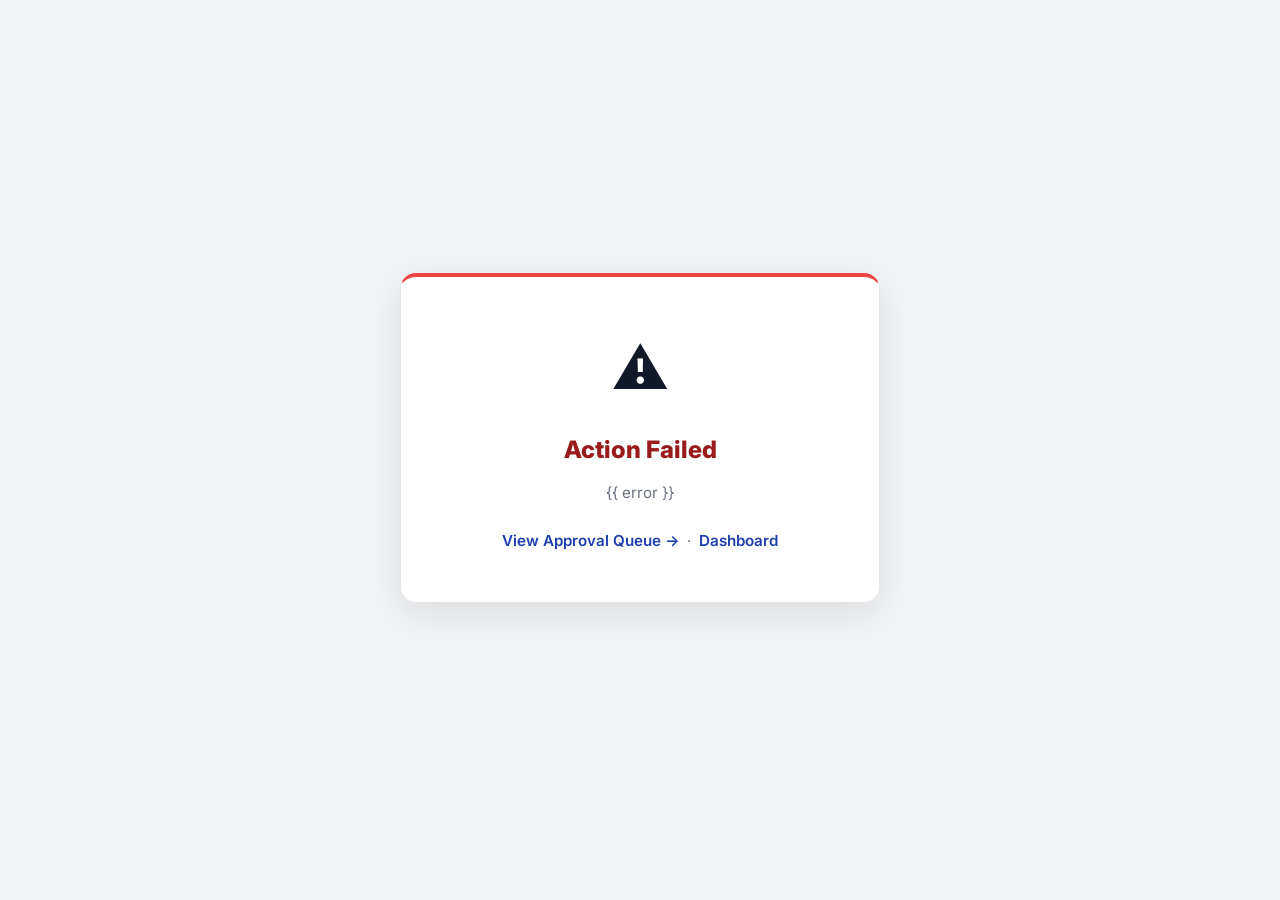
<file: templates/email_action_error.html>
<!DOCTYPE html>
<html lang="en">
<head>
    <meta charset="UTF-8">
    <meta name="viewport" content="width=device-width, initial-scale=1.0">
    <title>Error — PaintQuote Pro</title>
    <link rel="stylesheet" href="/static/css/style.css">
    <style>
        body { background:#f3f4f6; display:flex; align-items:center; justify-content:center; min-height:100vh; margin:0; font-family:'Inter',sans-serif; }
        .card { background:white; border-radius:16px; padding:3rem; text-align:center; max-width:480px; width:100%; box-shadow:0 10px 40px rgba(0,0,0,0.1); border-top:4px solid #ef4444; }
        h1 { font-size:1.5rem; font-weight:800; color:#991b1b; margin:1rem 0 0.75rem; }
        p { color:#6b7280; font-size:0.95rem; line-height:1.6; }
        a { color:#1e40af; font-weight:600; text-decoration:none; }
    </style>
</head>
<body>
    <div class="card">
        <div style="font-size:3.5rem">⚠️</div>
        <h1>Action Failed</h1>
        <p>{{ error }}</p>
        <p style="margin-top:1.5rem">
            <a href="/approval-queue">View Approval Queue →</a>
            &nbsp;·&nbsp;
            <a href="/dashboard">Dashboard</a>
        </p>
    </div>
</body>
</html>
</file>
<file: static/css/style.css>
/* ══════════════════════════════════════════════════════════════
   PaintQuote Pro — style.css
   LIGHT PROFESSIONAL THEME
   Based on: Fresh Coat Painters, Improovy, Emerald Pro Painting
   ══════════════════════════════════════════════════════════════ */

@import url('https://fonts.googleapis.com/css2?family=Inter:wght@300;400;500;600;700;800&display=swap');

/* ── Design Tokens ─────────────────────────────────────────── */
:root {
    /* Backgrounds */
    --bg:          #ffffff;
    --bg-page:     #f8fafc;
    --bg-card:     #ffffff;
    --bg-muted:    #f9fafb;

    /* Brand */
    --brand:       #1e40af;
    --brand-light: #3b82f6;
    --brand-dark:  #1e3a8a;
    --orange:      #f97316;
    --orange-dark: #ea580c;
    --green:       #10b981;
    --green-dark:  #059669;

    /* Text */
    --text:        #111827;
    --text-sec:    #374151;
    --text-muted:  #6b7280;
    --text-light:  #9ca3af;

    /* Borders & Shadows */
    --border:      #e5e7eb;
    --border-dark: #d1d5db;
    --shadow-sm:   0 1px 3px rgba(0,0,0,0.10), 0 1px 2px rgba(0,0,0,0.06);
    --shadow-md:   0 4px 6px rgba(0,0,0,0.07), 0 2px 4px rgba(0,0,0,0.06);
    --shadow-lg:   0 10px 15px rgba(0,0,0,0.08), 0 4px 6px rgba(0,0,0,0.05);

    /* State colours */
    --success-bg:  #d1fae5;  --success-text: #065f46;
    --warning-bg:  #fef3c7;  --warning-text: #92400e;
    --danger-bg:   #fee2e2;  --danger-text:  #991b1b;
    --info-bg:     #dbeafe;  --info-text:    #1e40af;
    --amber-bg:    #fef9c3;  --amber-text:   #713f12;

    /* Layout */
    --radius:      12px;
    --radius-sm:   8px;
    --radius-xs:   6px;
    --transition:  all 0.2s ease-in-out;
}

/* ── Reset ──────────────────────────────────────────────────── */
*, *::before, *::after { margin: 0; padding: 0; box-sizing: border-box; }
html { scroll-behavior: smooth; }

body {
    font-family: 'Inter', -apple-system, BlinkMacSystemFont, 'Segoe UI', Roboto, sans-serif;
    background: var(--bg-page);
    color: var(--text);
    line-height: 1.6;
    font-size: 16px;
    min-height: 100vh;
}

/* ── Navbar ─────────────────────────────────────────────────── */
.navbar {
    background: var(--bg);
    border-bottom: 1px solid var(--border);
    height: 64px;
    display: flex;
    justify-content: space-between;
    align-items: center;
    padding: 0 2rem;
    position: sticky;
    top: 0;
    z-index: 50;
    box-shadow: 0 1px 3px rgba(0,0,0,0.06);
}

.nav-brand {
    font-size: 1.25rem;
    font-weight: 700;
    color: var(--brand);
    text-decoration: none;
    letter-spacing: -0.3px;
    display: flex;
    align-items: center;
    gap: 0.4rem;
}

.nav-links {
    display: flex;
    align-items: center;
    gap: 0.25rem;
}

.nav-links a {
    color: var(--text-sec);
    text-decoration: none;
    padding: 0.45rem 1rem;
    border-radius: var(--radius-xs);
    font-size: 0.9rem;
    font-weight: 500;
    transition: var(--transition);
    white-space: nowrap;
}

.nav-links a:hover  { color: var(--brand); background: var(--info-bg); }
.nav-links a.active { color: var(--brand); background: var(--info-bg); font-weight: 600; }

.nav-badge {
    background: var(--orange);
    color: white;
    font-size: 0.7rem;
    font-weight: 700;
    padding: 0.1rem 0.45rem;
    border-radius: 20px;
    margin-left: 0.35rem;
    vertical-align: middle;
    display: inline-block;
}

/* Mobile hamburger */
.hamburger {
    display: none;
    flex-direction: column;
    gap: 5px;
    cursor: pointer;
    padding: 6px;
    border-radius: var(--radius-xs);
    background: none;
    border: none;
}
.hamburger span {
    display: block;
    width: 22px;
    height: 2px;
    background: var(--text-sec);
    border-radius: 2px;
    transition: var(--transition);
}

/* Mobile nav drawer */
.mobile-nav {
    display: none;
    position: fixed;
    inset: 0;
    z-index: 200;
}
.mobile-nav-overlay {
    position: absolute;
    inset: 0;
    background: rgba(0,0,0,0.4);
}
.mobile-nav-drawer {
    position: absolute;
    right: 0;
    top: 0;
    bottom: 0;
    width: 260px;
    background: var(--bg);
    padding: 2rem 1.5rem;
    display: flex;
    flex-direction: column;
    gap: 0.5rem;
    box-shadow: var(--shadow-lg);
}
.mobile-nav-drawer a {
    display: block;
    color: var(--text-sec);
    text-decoration: none;
    padding: 0.75rem 1rem;
    border-radius: var(--radius-xs);
    font-weight: 500;
    transition: var(--transition);
}
.mobile-nav-drawer a:hover { background: var(--bg-muted); color: var(--brand); }
.mobile-nav-close {
    position: absolute;
    top: 1rem;
    right: 1rem;
    background: none;
    border: none;
    font-size: 1.5rem;
    cursor: pointer;
    color: var(--text-muted);
}
.mobile-nav.open { display: block; }

/* ── Container ──────────────────────────────────────────────── */
.container {
    max-width: 1100px;
    margin: 0 auto;
    padding: 2rem 1.5rem;
}
.container-wide {
    max-width: 1280px;
    margin: 0 auto;
    padding: 2rem 1.5rem;
}

/* ── Flash messages ─────────────────────────────────────────── */
.flash-container { max-width: 1100px; margin: 0 auto; padding: 0.75rem 1.5rem 0; }
.flash {
    padding: 0.875rem 1.25rem;
    border-radius: var(--radius-sm);
    font-size: 0.9rem;
    font-weight: 500;
    margin-bottom: 0.5rem;
    display: flex;
    align-items: center;
    gap: 0.75rem;
}
.flash-warning { background: var(--warning-bg); color: var(--warning-text); border: 1px solid #fde68a; }
.flash-error   { background: var(--danger-bg);  color: var(--danger-text);  border: 1px solid #fca5a5; }
.flash-success { background: var(--success-bg); color: var(--success-text); border: 1px solid #6ee7b7; }
.flash-info    { background: var(--info-bg);    color: var(--info-text);    border: 1px solid #93c5fd; }

/* ── Email failure banner ───────────────────────────────────── */
.email-fail-banner {
    background: var(--warning-bg);
    border: 1px solid #fde68a;
    color: var(--warning-text);
    padding: 0.875rem 1.5rem;
    font-size: 0.9rem;
    font-weight: 600;
    text-align: center;
    display: none;
}
.email-fail-banner.visible { display: block; }

/* ── Hero ───────────────────────────────────────────────────── */
.hero-section {
    background: linear-gradient(135deg, #1e40af 0%, #3b82f6 100%);
    min-height: 500px;
    display: flex;
    align-items: center;
    position: relative;
    overflow: hidden;
    padding: 4rem 2rem;
}

.hero-section::before {
    content: '';
    position: absolute;
    top: -80px; right: -80px;
    width: 400px; height: 400px;
    border-radius: 50%;
    background: rgba(255,255,255,0.06);
    pointer-events: none;
}
.hero-section::after {
    content: '';
    position: absolute;
    bottom: -120px; left: -60px;
    width: 350px; height: 350px;
    border-radius: 50%;
    background: rgba(255,255,255,0.04);
    pointer-events: none;
}

.hero-inner {
    max-width: 1100px;
    margin: 0 auto;
    width: 100%;
    display: grid;
    grid-template-columns: 1fr 1fr;
    gap: 4rem;
    align-items: center;
    position: relative;
    z-index: 2;
}

.hero-content {}
.hero-badge {
    display: inline-flex;
    align-items: center;
    gap: 0.5rem;
    background: rgba(255,255,255,0.15);
    border: 1px solid rgba(255,255,255,0.25);
    color: #bfdbfe;
    padding: 0.4rem 1rem;
    border-radius: 20px;
    font-size: 0.8rem;
    font-weight: 600;
    margin-bottom: 1.25rem;
    letter-spacing: 0.5px;
    text-transform: uppercase;
}

.hero-content h1 {
    font-size: 3rem;
    font-weight: 800;
    color: #ffffff;
    line-height: 1.15;
    letter-spacing: -1px;
    margin-bottom: 1rem;
}

.hero-content p {
    color: #bfdbfe;
    font-size: 1.1rem;
    line-height: 1.7;
    margin-bottom: 2rem;
    max-width: 420px;
}

.hero-cta {
    display: inline-flex;
    align-items: center;
    gap: 0.5rem;
    background: var(--orange);
    color: white;
    padding: 0.9rem 2rem;
    border-radius: var(--radius-sm);
    font-weight: 700;
    font-size: 1rem;
    text-decoration: none;
    transition: var(--transition);
    box-shadow: 0 4px 14px rgba(249,115,22,0.4);
}
.hero-cta:hover {
    background: var(--orange-dark);
    transform: translateY(-2px);
    box-shadow: 0 6px 20px rgba(249,115,22,0.45);
}

/* Hero right: abstract CSS paint graphic */
.hero-graphic {
    display: flex;
    align-items: center;
    justify-content: center;
    position: relative;
}
.hero-art {
    position: relative;
    width: 320px;
    height: 280px;
}
.hero-art .paint-blob {
    position: absolute;
    border-radius: 60% 40% 70% 30% / 50% 60% 40% 50%;
}
.hero-art .blob-1 {
    width: 200px; height: 180px;
    background: rgba(255,255,255,0.12);
    top: 20px; left: 40px;
    animation: blobFloat 6s ease-in-out infinite;
}
.hero-art .blob-2 {
    width: 140px; height: 130px;
    background: rgba(249,115,22,0.25);
    top: 80px; left: 120px;
    animation: blobFloat 8s ease-in-out infinite reverse;
}
.hero-art .blob-3 {
    width: 100px; height: 90px;
    background: rgba(255,255,255,0.08);
    top: 130px; left: 60px;
    animation: blobFloat 7s ease-in-out infinite 1s;
}
.hero-art .brush-stroke {
    position: absolute;
    border-radius: 4px;
    transform: rotate(-25deg);
}
.hero-art .stroke-1 {
    width: 120px; height: 18px;
    background: rgba(255,255,255,0.25);
    top: 50px; left: 100px;
}
.hero-art .stroke-2 {
    width: 80px; height: 12px;
    background: rgba(249,115,22,0.4);
    top: 90px; left: 130px;
    transform: rotate(-15deg);
}
.hero-art .stroke-3 {
    width: 60px; height: 10px;
    background: rgba(255,255,255,0.15);
    top: 130px; left: 160px;
    transform: rotate(-35deg);
}
.hero-art .emoji-float {
    position: absolute;
    font-size: 2.5rem;
    animation: emojiFloat 5s ease-in-out infinite;
}
.hero-art .e1 { top: 30px;  left: 30px;  animation-delay: 0s; }
.hero-art .e2 { top: 160px; right: 20px; animation-delay: 1.5s; font-size: 2rem; }
.hero-art .e3 { bottom: 20px; left: 80px; animation-delay: 3s; font-size: 1.75rem; }

@keyframes blobFloat {
    0%, 100% { transform: translateY(0) scale(1); }
    50%       { transform: translateY(-12px) scale(1.04); }
}
@keyframes emojiFloat {
    0%, 100% { transform: translateY(0); }
    50%       { transform: translateY(-10px); }
}

/* ── Trust Bar ──────────────────────────────────────────────── */
.trust-bar {
    background: var(--bg);
    border-bottom: 1px solid var(--border);
    padding: 1rem 2rem;
}
.trust-bar-inner {
    max-width: 1100px;
    margin: 0 auto;
    display: flex;
    justify-content: center;
    gap: 2.5rem;
    flex-wrap: wrap;
}
.trust-item {
    display: flex;
    align-items: center;
    gap: 0.5rem;
    font-size: 0.875rem;
    font-weight: 600;
    color: var(--text-sec);
}
.trust-item .check {
    color: var(--green);
    font-weight: 800;
    font-size: 1rem;
}

/* ── Cards ──────────────────────────────────────────────────── */
.card {
    background: var(--bg-card);
    border: 1px solid var(--border);
    border-radius: var(--radius);
    padding: 2rem;
    margin-bottom: 1.5rem;
    box-shadow: var(--shadow-sm);
}

.card h2 {
    font-size: 1.25rem;
    font-weight: 700;
    color: var(--text);
    margin-bottom: 1.5rem;
    display: flex;
    align-items: center;
    gap: 0.6rem;
}

/* ── Section label ──────────────────────────────────────────── */
.section-label {
    font-size: 0.75rem;
    font-weight: 600;
    color: var(--text-muted);
    text-transform: uppercase;
    letter-spacing: 0.8px;
    margin: 1.5rem 0 0.75rem;
}

/* ── Form elements ──────────────────────────────────────────── */
.form-group { margin-bottom: 1.25rem; }

.form-group label, label.field-label {
    display: block;
    font-weight: 600;
    font-size: 0.82rem;
    color: var(--text-muted);
    margin-bottom: 0.5rem;
    text-transform: uppercase;
    letter-spacing: 0.5px;
}

input[type="text"],
input[type="number"],
input[type="email"],
select,
textarea {
    width: 100%;
    padding: 0.65rem 0.875rem;
    background: var(--bg);
    border: 1px solid var(--border-dark);
    border-radius: var(--radius-sm);
    color: var(--text);
    font-size: 0.95rem;
    font-family: inherit;
    transition: var(--transition);
    line-height: 1.5;
}

input:focus, select:focus, textarea:focus {
    outline: none;
    border-color: var(--brand-light);
    box-shadow: 0 0 0 3px rgba(59,130,246,0.15);
}

input::placeholder, textarea::placeholder { color: var(--text-light); }

select option { background: white; color: var(--text); }

textarea { resize: vertical; min-height: 80px; }

/* ── Room Rows ──────────────────────────────────────────────── */
.room-row {
    display: grid;
    grid-template-columns: 2fr 1fr 1fr 1fr auto;
    gap: 0.5rem;
    margin-bottom: 0.625rem;
    align-items: center;
}
.room-row input { padding: 0.55rem 0.75rem; font-size: 0.875rem; }

.btn-remove {
    background: var(--danger-bg);
    color: var(--danger-text);
    border: 1px solid #fca5a5;
    border-radius: var(--radius-xs);
    cursor: pointer;
    font-size: 0.85rem;
    transition: var(--transition);
    width: 34px;
    height: 34px;
    display: flex;
    align-items: center;
    justify-content: center;
    flex-shrink: 0;
}
.btn-remove:hover { background: #fecaca; }

/* ── Extras grid ────────────────────────────────────────────── */
.extras-grid {
    display: grid;
    grid-template-columns: repeat(2, 1fr);
    gap: 0.625rem;
    margin-bottom: 1rem;
}

.checkbox-label {
    display: flex;
    align-items: center;
    gap: 0.625rem;
    padding: 0.75rem 1rem;
    background: var(--bg-muted);
    border: 1px solid var(--border);
    border-radius: var(--radius-sm);
    cursor: pointer;
    font-size: 0.9rem;
    color: var(--text-sec);
    transition: var(--transition);
    font-weight: 500;
}
.checkbox-label:hover { border-color: var(--brand-light); background: var(--info-bg); }
.checkbox-label input[type="checkbox"] {
    width: 16px; height: 16px;
    accent-color: var(--brand);
    cursor: pointer;
    flex-shrink: 0;
}

/* ── Buttons ─────────────────────────────────────────────────── */
.btn-primary {
    background: var(--orange);
    color: white;
    border: none;
    padding: 0.75rem 1.5rem;
    border-radius: var(--radius-sm);
    font-size: 0.95rem;
    font-weight: 600;
    font-family: inherit;
    cursor: pointer;
    transition: var(--transition);
    display: inline-flex;
    align-items: center;
    gap: 0.5rem;
    text-decoration: none;
}
.btn-primary:hover { background: var(--orange-dark); transform: translateY(-1px); box-shadow: var(--shadow-md); }
.btn-primary:active { transform: translateY(0); }

.btn-secondary {
    background: white;
    color: var(--brand);
    border: 1.5px solid var(--brand);
    padding: 0.72rem 1.4rem;
    border-radius: var(--radius-sm);
    font-size: 0.9rem;
    font-weight: 600;
    font-family: inherit;
    cursor: pointer;
    transition: var(--transition);
    display: inline-flex;
    align-items: center;
    gap: 0.5rem;
    text-decoration: none;
}
.btn-secondary:hover { background: var(--info-bg); transform: translateY(-1px); }

.btn-success {
    background: var(--green);
    color: white;
    border: none;
    padding: 0.6rem 1.2rem;
    border-radius: var(--radius-sm);
    font-size: 0.875rem;
    font-weight: 600;
    font-family: inherit;
    cursor: pointer;
    transition: var(--transition);
}
.btn-success:hover { background: var(--green-dark); transform: translateY(-1px); }

.btn-danger {
    background: #ef4444;
    color: white;
    border: none;
    padding: 0.6rem 1.2rem;
    border-radius: var(--radius-sm);
    font-size: 0.875rem;
    font-weight: 600;
    font-family: inherit;
    cursor: pointer;
    transition: var(--transition);
}
.btn-danger:hover { background: #dc2626; transform: translateY(-1px); }

.btn-small {
    background: var(--info-bg);
    color: var(--brand);
    border: 1px solid #bfdbfe;
    padding: 0.35rem 0.75rem;
    border-radius: var(--radius-xs);
    font-size: 0.8rem;
    font-weight: 600;
    font-family: inherit;
    cursor: pointer;
    transition: var(--transition);
    text-decoration: none;
    display: inline-block;
}
.btn-small:hover { background: #bfdbfe; }

.btn-full { width: 100%; justify-content: center; }

.actions {
    display: flex;
    gap: 0.75rem;
    margin-top: 1.5rem;
    flex-wrap: wrap;
    align-items: center;
}

/* ── Quote Result ───────────────────────────────────────────── */
.quote-result {
    background: var(--bg-muted);
    border: 1px solid var(--border);
    border-radius: var(--radius-sm);
    overflow: hidden;
}
.quote-result-item {
    display: flex;
    justify-content: space-between;
    align-items: center;
    padding: 0.8rem 1.25rem;
    border-bottom: 1px solid var(--border);
    color: var(--text-sec);
    font-size: 0.9rem;
}
.quote-result-item:last-child { border-bottom: none; }
.quote-result-item.subtotal  { background: var(--bg-muted); }
.quote-result-item.gst-row   { font-size: 0.85rem; color: var(--text-muted); }
.quote-result-item.total-row {
    background: var(--info-bg);
    border-top: 2px solid var(--brand);
    font-weight: 800;
    font-size: 1.05rem;
    color: var(--brand);
}
.quote-result-item span:last-child { font-weight: 600; }
.quote-result-item.total-row span:last-child { font-size: 1.2rem; }

/* ── Stats row (Dashboard) ──────────────────────────────────── */
.stats-row {
    display: grid;
    grid-template-columns: repeat(4, 1fr);
    gap: 1rem;
    margin-bottom: 2rem;
}

.stat-card {
    background: var(--bg-card);
    border: 1px solid var(--border);
    border-radius: var(--radius);
    padding: 1.5rem;
    display: flex;
    align-items: flex-start;
    gap: 1rem;
    box-shadow: var(--shadow-sm);
    transition: var(--transition);
}
.stat-card:hover { box-shadow: var(--shadow-md); transform: translateY(-2px); }

.stat-icon {
    width: 48px;
    height: 48px;
    border-radius: var(--radius-sm);
    display: flex;
    align-items: center;
    justify-content: center;
    font-size: 1.4rem;
    flex-shrink: 0;
}
.stat-icon.blue   { background: var(--info-bg); }
.stat-icon.amber  { background: var(--warning-bg); }
.stat-icon.green  { background: var(--success-bg); }
.stat-icon.orange { background: #fff7ed; }

.stat-info {}
.stat-value {
    font-size: 1.75rem;
    font-weight: 800;
    color: var(--text);
    letter-spacing: -0.5px;
    line-height: 1;
    margin-bottom: 0.25rem;
}
.stat-label {
    font-size: 0.8rem;
    color: var(--text-muted);
    font-weight: 600;
    text-transform: uppercase;
    letter-spacing: 0.5px;
}

/* ── Page header ────────────────────────────────────────────── */
.page-header {
    display: flex;
    justify-content: space-between;
    align-items: center;
    margin-bottom: 1.75rem;
    flex-wrap: wrap;
    gap: 1rem;
}
.page-title {
    font-size: 2rem;
    font-weight: 800;
    color: var(--text);
    letter-spacing: -0.5px;
}
.page-subtitle {
    color: var(--text-muted);
    font-size: 0.9rem;
    margin-top: 0.25rem;
}

/* ── Quotes Table (Dashboard) ───────────────────────────────── */
.quotes-table-wrap {
    background: var(--bg-card);
    border: 1px solid var(--border);
    border-radius: var(--radius);
    overflow: hidden;
    box-shadow: var(--shadow-sm);
}
.quotes-table {
    width: 100%;
    border-collapse: collapse;
}
.quotes-table thead th {
    background: var(--bg-muted);
    padding: 0.75rem 1.25rem;
    text-align: left;
    font-size: 0.75rem;
    font-weight: 700;
    text-transform: uppercase;
    letter-spacing: 0.6px;
    color: var(--text-muted);
    border-bottom: 1px solid var(--border);
    white-space: nowrap;
}
.quotes-table thead th.right { text-align: right; }
.quotes-table tbody tr {
    border-bottom: 1px solid var(--border);
    transition: var(--transition);
}
.quotes-table tbody tr:last-child { border-bottom: none; }
.quotes-table tbody tr:nth-child(even) { background: var(--bg-muted); }
.quotes-table tbody tr:hover { background: var(--info-bg); }
.quotes-table td {
    padding: 0.875rem 1.25rem;
    font-size: 0.9rem;
    color: var(--text-sec);
}
.quotes-table td.right { text-align: right; }
.quotes-table td.price { font-weight: 700; color: var(--brand); }

.empty-state {
    text-align: center;
    padding: 5rem 2rem;
    color: var(--text-muted);
}
.empty-state-icon { font-size: 3rem; margin-bottom: 1rem; opacity: 0.5; }
.empty-state p { font-size: 0.95rem; margin-bottom: 1.5rem; }

/* ── Status Badges ──────────────────────────────────────────── */
.status-badge {
    display: inline-block;
    padding: 0.25rem 0.7rem;
    border-radius: 20px;
    font-size: 0.72rem;
    font-weight: 700;
    text-transform: uppercase;
    letter-spacing: 0.5px;
    white-space: nowrap;
}
.status-pending  { background: var(--warning-bg); color: var(--warning-text); }
.status-approved { background: var(--success-bg); color: var(--success-text); }
.status-rejected { background: var(--danger-bg);  color: var(--danger-text);  }
.status-sent     { background: var(--info-bg);    color: var(--info-text);    }
.status-completed{ background: #e0f2fe;             color: #075985;            }

/* ── Two column layout (Quote Detail) ───────────────────────── */
.two-column {
    display: grid;
    grid-template-columns: 60% 40%;
    gap: 1.5rem;
    align-items: start;
}
.column { min-width: 0; }

/* ── Quote info grid ────────────────────────────────────────── */
.quote-info-grid {
    display: grid;
    grid-template-columns: 1fr 1fr;
    gap: 1rem;
    margin-bottom: 1.5rem;
}
.info-item { display: flex; flex-direction: column; gap: 0.2rem; }
.info-item .label {
    font-size: 0.72rem;
    text-transform: uppercase;
    letter-spacing: 0.8px;
    color: var(--text-muted);
    font-weight: 600;
}
.info-item .value { font-size: 1rem; font-weight: 600; color: var(--text); }
.info-item .value.highlight { color: var(--brand); font-size: 1.4rem; font-weight: 800; }

/* ── Breakdown Table ────────────────────────────────────────── */
.breakdown-table { width: 100%; border-collapse: collapse; margin: 0.75rem 0; }
.breakdown-table td {
    padding: 0.65rem 0;
    border-bottom: 1px solid var(--border);
    font-size: 0.9rem;
    color: var(--text-sec);
}
.breakdown-table tr:last-child td { border-bottom: none; }
.breakdown-table .amount { text-align: right; font-weight: 600; color: var(--text); }
.breakdown-table tr.total-row td {
    border-top: 2px solid var(--border-dark);
    font-weight: 800;
    color: var(--brand);
    font-size: 1.05rem;
    padding-top: 0.875rem;
}
.breakdown-table tr.total-row .amount { font-size: 1.15rem; }
.breakdown-table tr.gst-row td { color: var(--text-muted); font-size: 0.85rem; }
.breakdown-table tr.subtotal-row td { color: var(--text-muted); }

.divider { border: none; border-top: 1px solid var(--border); margin: 1.25rem 0; }

/* ── Chat Card ──────────────────────────────────────────────── */
.chat-card {
    display: flex;
    flex-direction: column;
    height: calc(100vh - 180px);
    min-height: 550px;
    position: sticky;
    top: 80px;
}
.chat-subtitle {
    color: var(--text-muted);
    font-size: 0.82rem;
    margin-top: -1rem;
    margin-bottom: 1rem;
}
.chat-history {
    flex: 1;
    overflow-y: auto;
    padding: 1rem;
    background: var(--bg-muted);
    border: 1px solid var(--border);
    border-radius: var(--radius-sm);
    margin-bottom: 1rem;
    scroll-behavior: smooth;
}
.chat-history::-webkit-scrollbar { width: 4px; }
.chat-history::-webkit-scrollbar-thumb { background: var(--border-dark); border-radius: 4px; }

.chat-message { margin-bottom: 1rem; max-width: 88%; animation: slideIn 0.3s ease; }
@keyframes slideIn {
    from { opacity: 0; transform: translateY(8px); }
    to   { opacity: 1; transform: translateY(0);   }
}

/* Client messages — RIGHT aligned, blue bubble */
.chat-message.client { margin-left: auto; text-align: right; }
.chat-message.client .bubble {
    background: var(--info-bg);
    border: 1px solid #bfdbfe;
    color: var(--brand-dark);
    border-radius: 16px 16px 4px 16px;
}
/* Agent messages — LEFT aligned, gray bubble */
.chat-message.agent .bubble {
    background: var(--bg-card);
    border: 1px solid var(--border);
    color: var(--text);
    border-radius: 16px 16px 16px 4px;
    text-align: left;
}

.bubble { padding: 0.75rem 1rem; font-size: 0.9rem; line-height: 1.55; }
.bubble p { margin: 0; }

.msg-label {
    font-size: 0.7rem;
    color: var(--text-muted);
    font-weight: 700;
    text-transform: uppercase;
    letter-spacing: 0.5px;
    margin-bottom: 0.3rem;
}
.chat-message.client .msg-label { text-align: right; }

.chat-tags { display: flex; flex-wrap: wrap; gap: 0.35rem; margin-top: 0.5rem; }
.chat-message.client .chat-tags { justify-content: flex-end; }

.suggested-price {
    display: inline-flex; align-items: center; gap: 0.3rem;
    background: var(--success-bg); color: var(--success-text);
    border: 1px solid #6ee7b7;
    padding: 0.2rem 0.6rem; border-radius: 20px;
    font-size: 0.77rem; font-weight: 700;
}
.trade-off-tag {
    display: inline-flex; align-items: center; gap: 0.3rem;
    background: var(--warning-bg); color: var(--warning-text);
    border: 1px solid #fde68a;
    padding: 0.2rem 0.6rem; border-radius: 20px;
    font-size: 0.77rem; font-weight: 600;
}

/* Pending approval notice — amber bubble */
.pending-notice {
    background: var(--warning-bg);
    border: 1px solid #fde68a;
    border-radius: var(--radius-sm);
    padding: 0.875rem 1rem;
    font-size: 0.88rem;
    color: var(--warning-text);
    display: flex;
    align-items: center;
    gap: 0.6rem;
    margin-bottom: 0.875rem;
    animation: slideIn 0.3s ease;
    font-weight: 500;
}

.chat-placeholder {
    display: flex;
    flex-direction: column;
    align-items: center;
    justify-content: center;
    height: 100%;
    color: var(--text-light);
    gap: 0.5rem;
    text-align: center;
}
.chat-placeholder-icon { font-size: 2.5rem; opacity: 0.5; }

.chat-input-area { display: flex; gap: 0.5rem; margin-bottom: 0.75rem; }
.chat-input-area input {
    flex: 1;
    border-radius: var(--radius-sm);
}

.quick-messages { display: flex; flex-wrap: wrap; gap: 0.4rem; }
.quick-messages .btn-small { font-size: 0.78rem; }

/* ── Approval Queue ─────────────────────────────────────────── */
.approval-item {
    background: var(--bg-card);
    border: 1px solid var(--border);
    border-radius: var(--radius);
    padding: 1.5rem;
    margin-bottom: 1rem;
    box-shadow: var(--shadow-sm);
    transition: var(--transition);
}
.approval-item.pending  { border-left: 4px solid #f59e0b; }
.approval-item.approved { border-left: 4px solid var(--green); opacity: 0.8; }
.approval-item.rejected { border-left: 4px solid #ef4444;  opacity: 0.8; }
.approval-item:hover { box-shadow: var(--shadow-md); }

.approval-header {
    display: flex;
    justify-content: space-between;
    align-items: flex-start;
    margin-bottom: 1.25rem;
    flex-wrap: wrap;
    gap: 0.5rem;
}
.approval-meta { display: flex; align-items: center; gap: 0.75rem; flex-wrap: wrap; }
.approval-id   { font-size: 0.78rem; font-weight: 700; color: var(--text-muted); text-transform: uppercase; letter-spacing: 0.5px; }
.approval-client { font-weight: 700; color: var(--text); }
.approval-time { font-size: 0.78rem; color: var(--text-muted); }

.approval-body {
    display: grid;
    grid-template-columns: 1fr 1fr;
    gap: 1rem;
    margin-bottom: 1rem;
}
.approval-message-box {
    background: var(--bg-muted);
    border: 1px solid var(--border);
    border-radius: var(--radius-sm);
    padding: 0.875rem;
}
.approval-message-box .box-label {
    font-size: 0.7rem;
    font-weight: 700;
    text-transform: uppercase;
    letter-spacing: 0.8px;
    color: var(--text-muted);
    margin-bottom: 0.5rem;
}
.approval-message-box .box-content {
    font-size: 0.88rem;
    color: var(--text-sec);
    line-height: 1.55;
}
.approval-price-tag {
    display: inline-flex;
    align-items: center;
    gap: 0.4rem;
    background: var(--success-bg);
    color: var(--success-text);
    border: 1px solid #6ee7b7;
    padding: 0.25rem 0.7rem;
    border-radius: 20px;
    font-size: 0.82rem;
    font-weight: 700;
    margin-top: 0.5rem;
}
.trade-off-info {
    font-size: 0.8rem;
    color: var(--warning-text);
    margin-top: 0.4rem;
    display: flex;
    align-items: center;
    gap: 0.35rem;
}
.approval-actions { display: flex; gap: 0.5rem; flex-wrap: wrap; align-items: center; }

.custom-reply-section {
    margin-top: 0.875rem;
    padding-top: 0.875rem;
    border-top: 1px solid var(--border);
}
.custom-reply-section label {
    display: block;
    font-size: 0.75rem;
    font-weight: 600;
    color: var(--text-muted);
    text-transform: uppercase;
    letter-spacing: 0.5px;
    margin-bottom: 0.5rem;
}

/* ── Breadcrumb ─────────────────────────────────────────────── */
.breadcrumb {
    display: flex; align-items: center; gap: 0.5rem;
    margin-bottom: 1.5rem; font-size: 0.85rem; color: var(--text-muted);
}
.breadcrumb a { color: var(--brand); text-decoration: none; }
.breadcrumb a:hover { text-decoration: underline; }
.breadcrumb-sep { color: var(--text-light); }

/* ── Toast Notifications ─────────────────────────────────────── */
.toast-container {
    position: fixed;
    top: 80px;
    right: 1.5rem;
    z-index: 1000;
    display: flex;
    flex-direction: column;
    gap: 0.5rem;
    pointer-events: none;
}
.toast {
    padding: 0.875rem 1.25rem;
    border-radius: var(--radius-sm);
    font-size: 0.875rem;
    font-weight: 600;
    box-shadow: var(--shadow-lg);
    pointer-events: all;
    display: flex;
    align-items: center;
    gap: 0.6rem;
    min-width: 260px;
    max-width: 380px;
    animation: toastIn 0.3s ease;
    transition: var(--transition);
}
.toast.hiding { opacity: 0; transform: translateX(20px); }
@keyframes toastIn {
    from { opacity: 0; transform: translateX(20px); }
    to   { opacity: 1; transform: translateX(0);    }
}
.toast-success { background: var(--success-bg); color: var(--success-text); border: 1px solid #6ee7b7; }
.toast-error   { background: var(--danger-bg);  color: var(--danger-text);  border: 1px solid #fca5a5; }
.toast-warning { background: var(--warning-bg); color: var(--warning-text); border: 1px solid #fde68a; }
.toast-info    { background: var(--info-bg);    color: var(--info-text);    border: 1px solid #93c5fd; }

/* ── Loading spinner ────────────────────────────────────────── */
.spinner {
    display: inline-block;
    width: 16px; height: 16px;
    border: 2px solid rgba(255,255,255,0.4);
    border-top-color: white;
    border-radius: 50%;
    animation: spin 0.7s linear infinite;
    vertical-align: middle;
}
@keyframes spin { to { transform: rotate(360deg); } }

/* ── Footer ─────────────────────────────────────────────────── */
.footer {
    background: var(--bg);
    border-top: 1px solid var(--border);
    padding: 1.5rem 2rem;
    text-align: center;
    color: var(--text-muted);
    font-size: 0.875rem;
    margin-top: 4rem;
}

/* ── Utilities ──────────────────────────────────────────────── */
.hidden { display: none !important; }
.text-muted { color: var(--text-muted); }
.text-brand { color: var(--brand); }
.fw-bold { font-weight: 700; }
.mt-1 { margin-top: 0.5rem; }
.mt-2 { margin-top: 1rem; }
.mt-3 { margin-top: 1.5rem; }
.text-right { text-align: right; }
.text-center { text-align: center; }

/* ── Responsive ─────────────────────────────────────────────── */
@media (max-width: 1024px) {
    .stats-row { grid-template-columns: repeat(2, 1fr); }
    .two-column { grid-template-columns: 1fr; }
    .chat-card  { position: static; height: 550px; }
}

@media (max-width: 768px) {
    .hamburger { display: flex; }
    .nav-links  { display: none; }
    .hero-inner { grid-template-columns: 1fr; gap: 2rem; }
    .hero-content h1 { font-size: 2rem; }
    .hero-graphic { display: none; }
    .trust-bar-inner { gap: 1rem; }
    .approval-body { grid-template-columns: 1fr; }
}

@media (max-width: 640px) {
    .container { padding: 1rem; }
    .navbar { padding: 0 1rem; }
    .stats-row { grid-template-columns: 1fr 1fr; }
    .room-row { grid-template-columns: 1fr 1fr; gap: 0.4rem; }
    .room-row .room-name { grid-column: 1 / -1; }
    .extras-grid { grid-template-columns: 1fr; }
    .hero-section { padding: 3rem 1.5rem; min-height: auto; }
    .quotes-table { font-size: 0.8rem; }
    .quotes-table td, .quotes-table th { padding: 0.6rem 0.75rem; }
    .quote-info-grid { grid-template-columns: 1fr; }
    .page-title { font-size: 1.5rem; }
}

@media (max-width: 480px) {
    .stats-row { grid-template-columns: 1fr; }
}
</file>
